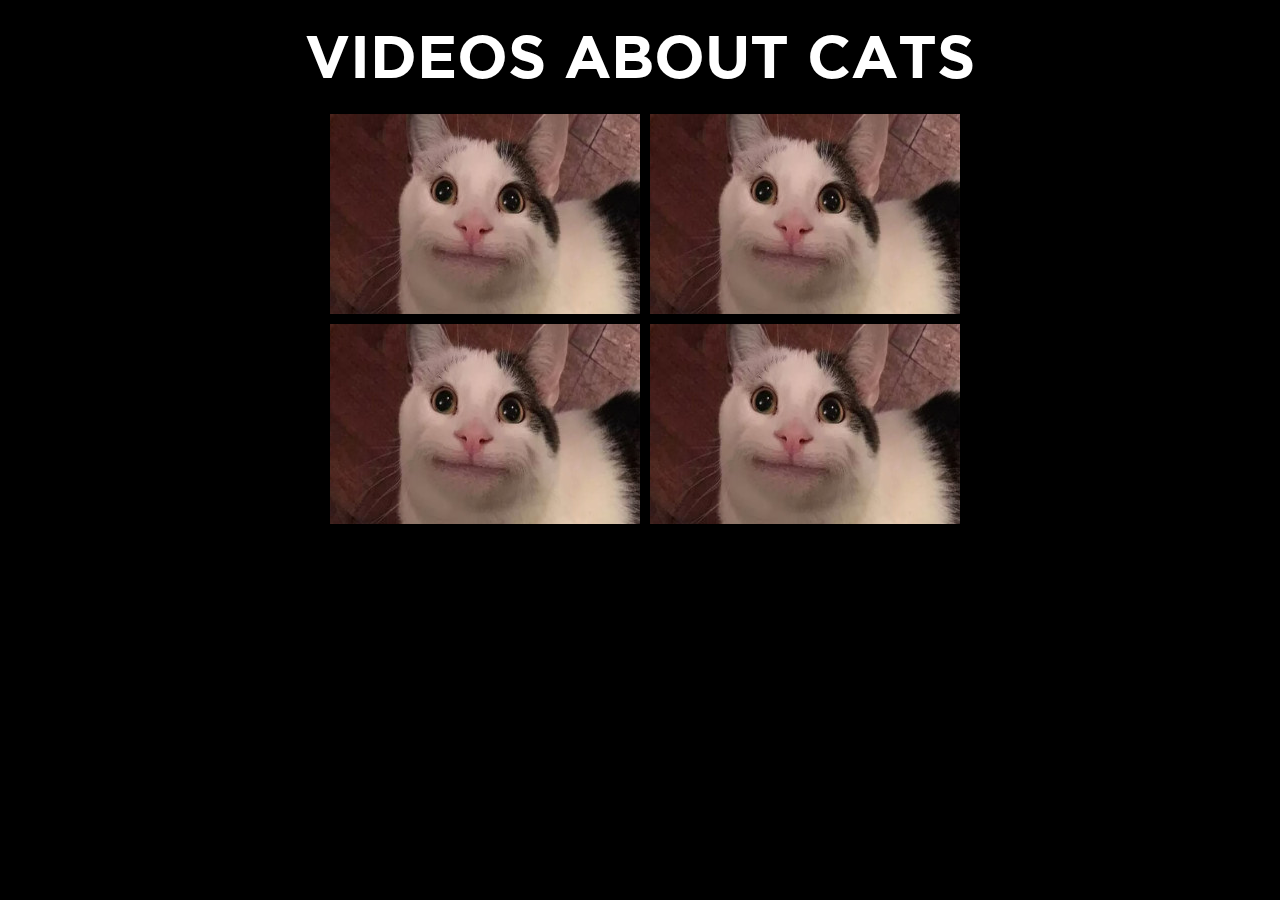
<file: HTML-CSS/Projeto01/index.html>
<!DOCTYPE html>
<html lang="en">
<head>
    <meta charset="UTF-8">
    <meta name="viewport" content="width=device-width, initial-scale=1.0">
    <link rel="stylesheet" href="styles/style.css">
    <title>Document</title>
</head>
<body>
    

    <header class="titulo">
        <h1>VIDEOS ABOUT CATS</h1>
    </header>

    <div class="center">
        <div class="container">
            <div class="vid vid1">
                <a id="textinho" href="page2.html" rel="next"><img src="media/images/olli-the-polite-cat.jpeg" alt=""></a>
            </div>
            <div class="vid vid1">
                <a id="textinho" href="page3.html" rel="next"><img src="media/images/olli-the-polite-cat.jpeg" alt=""></a>
            </div>
            <div class="vid vid1">
                <a id="textinho" href="page4.html" rel="next"><img src="media/images/olli-the-polite-cat.jpeg" alt=""></a>
            </div>
            <div class="vid vid1">
                <a id="textinho" href="page5.html" rel="next"><img src="media/images/olli-the-polite-cat.jpeg" alt=""></a>
        </div>     
    </div>
   



</body>
</html>
</file>
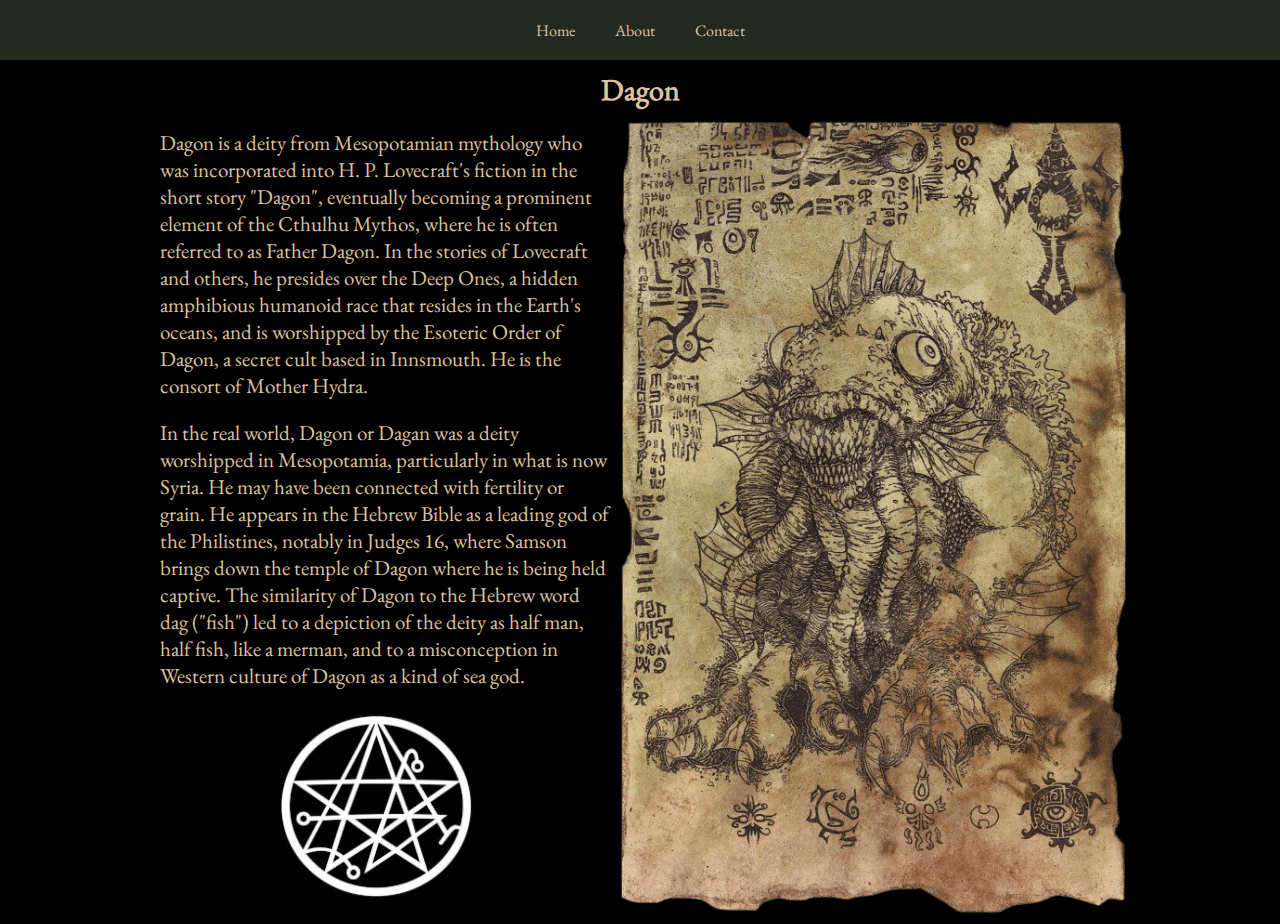
<file: HTML-CSS/Projeto02/index.html>
<!DOCTYPE html>
<html lang="en">
<head>
    <meta charset="UTF-8">
    <meta name="viewport" content="width=device-width, initial-scale=1.0">
    <link rel="stylesheet" href="style.css">
    <title>Grouping Tagas</title>
</head>
<body>
    
    <header>
        <nav class="navbar">
            <a href="#">Home</a>
            <a href="#">About</a>
            <a href="#">Contact</a>
        </nav>
    </header>


    <main>
        <section class="jurubeba">
            <article>
                <h1 id="titulo1">Dagon</h1>
                <div class="container-dagon">
                    <div class="left-dagon">
                        <img class="dagonimg" src="media/images/dagon.png" alt="dagon">
                    </div>
                 </div>
                <section class="dagondescription">
                    <p class="dagon">Dagon is a deity from Mesopotamian mythology who was incorporated into H. P. Lovecraft's fiction in the short story "Dagon", eventually becoming a prominent element of the Cthulhu Mythos, where he is often referred to as Father Dagon. In the stories of Lovecraft and others, he presides over the Deep Ones, a hidden amphibious humanoid race that resides in the Earth's oceans, and is worshipped by the Esoteric Order of Dagon, a secret cult based in Innsmouth. He is the consort of Mother Hydra.</p>
                </section>
                <section class="dagondescription">
                    <p class="dagon">In the real world, Dagon or Dagan was a deity worshipped in Mesopotamia, particularly in what is now Syria. He may have been connected with fertility or grain. He appears in the Hebrew Bible as a leading god of the Philistines, notably in Judges 16, where Samson brings down the temple of Dagon where he is being held captive. The similarity of Dagon to the Hebrew word dag ("fish") led to a depiction of the deity as half man, half fish, like a merman, and to a misconception in Western culture of Dagon as a kind of sea god.</p>
                </section>
            </article>

            <div id="necronomicon">
                <img src="media/images/necronomicon.jpeg" alt="necronomicon" width="196px">
            </div>
        </section>
    </main>
</body>
</html>
</file>
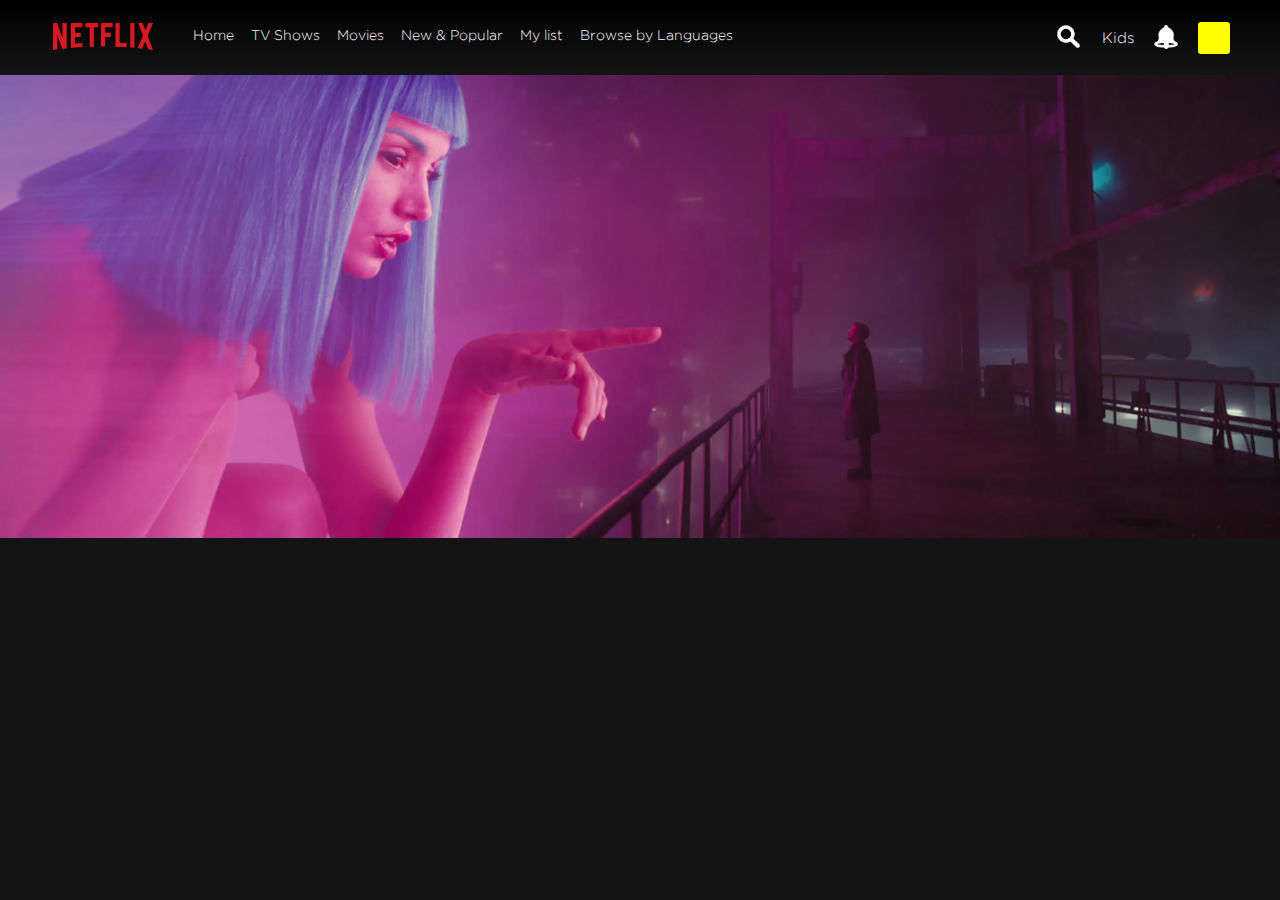
<file: HTML-CSS/Projeto04/index.html>
<!DOCTYPE html>
<html lang="en">
<head>
    <meta charset="UTF-8">
    <meta name="viewport" content="width=device-width, initial-scale=1.0">
    <link rel="stylesheet" href="styles/index.css">
    <title>Home - Netflix</title>
</head>
<body>
    <header class="topbar">
        <div class="top-bar-config">
            <a href="#"><img src="media/images/netflix-logo.png" alt="netflix-logo"></a>
            <nav class="navigation-bar">
                <ul class="menu">
                    <li><a href="#">Home</a></li>
                    <li><a href="#">TV Shows</a></li>
                    <li><a href="#">Movies</a></li>
                    <li><a href="#">New & Popular</a></li>
                    <li><a href="#">My list</a></li>
                    <li><a href="#">Browse by Languages</a></li>
                </ul>
            <div class="right-container">
                <div>
                    <div class="button-right" draggable="false">
                        <a href="#">
                            <img src="search-svgrepo-com.png" draggable="false">
                        </a>
                        <input type="text" placeholder="Titles, people, genres">             
                    </div>
                </div>
                <div class="kids">
                    <a href="#">Kids</a>
                </div>
                <div class="notification">
                    <a href="#"><img id="bell" src="media/images/ring.png"></a>
                </div>
                <div class="perfil">
                    <div class="perfil-img"></div>
                </div>
            </div>
        </nav>
    </header>

    <section>
        <div class="banner">
            <img src="media/images/blade-runner-36.webp" alt="banner">
        </div>
    </section>




</body>
</html>
</file>
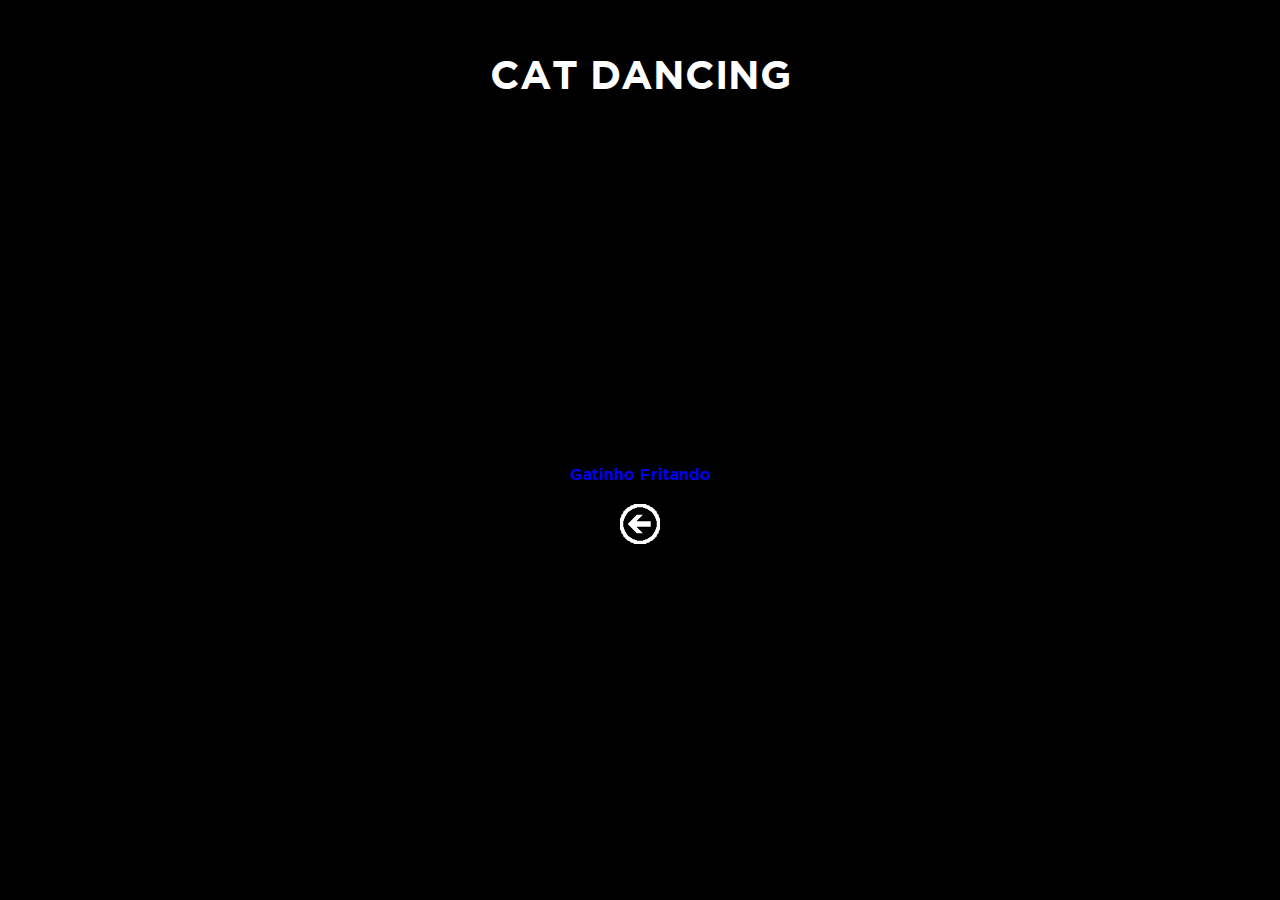
<file: HTML-CSS/Projeto01/page2.html>
<!DOCTYPE html>
<html lang="en">
<head>
    <meta charset="UTF-8">
    <meta name="viewport" content="width=device-width, initial-scale=1.0">
    <link rel="stylesheet" href="styles/stylepage2.css">
    <title>Document</title>
</head>
<body>
    
    <header class="titulo">
        <h1>CAT DANCING</h1>
    </header>
    
    
    <div class="catdance">
        <iframe width="560" height="315" src="https://www.youtube.com/embed/etxxue4hI7k?si=i9AOYBYkUW0GamPq" frameborder="0" allowfullscreen></iframe>
    </div>

    <a href="https://www.aspca.org/pet-care/cat-care" target="_blank">Gatinho Fritando</a>
    <div class="img">
        <a href="index.html">
            <img src="media/images/back.png" alt="botao de voltar">
        </a>
    </div>


    
</body>
</html>
</file>
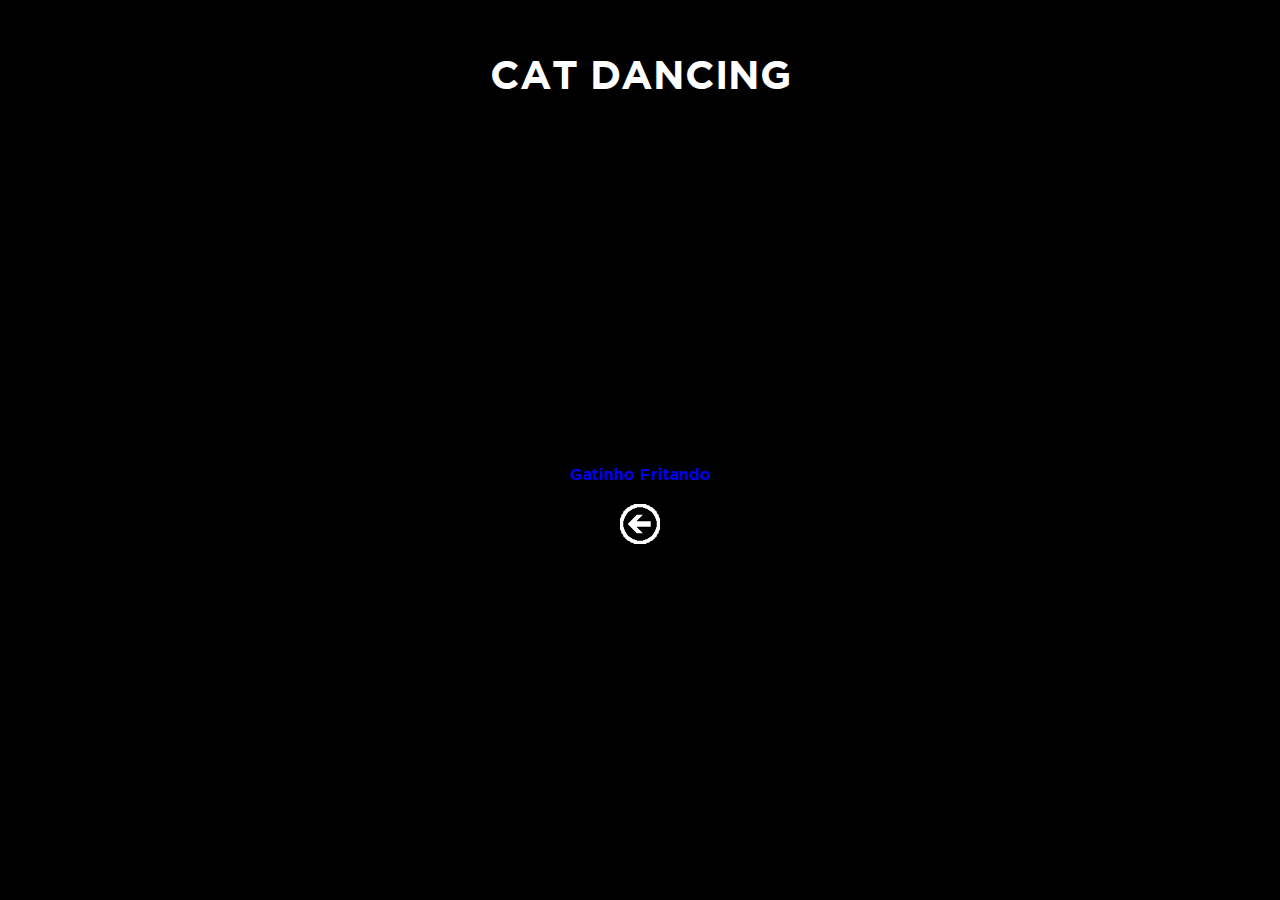
<file: HTML-CSS/Projeto01/page5.html>
<!DOCTYPE html>
<html lang="en">
<head>
    <meta charset="UTF-8">
    <meta name="viewport" content="width=device-width, initial-scale=1.0">
    <link rel="stylesheet" href="styles/stylepage2.css">
    <title>Document</title>
</head>
<body>
    
    <header class="titulo">
        <h1>CAT DANCING</h1>
    </header>   
    <div class="catdance">
        <iframe width="560" height="315" src="https://www.youtube.com/embed/etxxue4hI7k?si=i9AOYBYkUW0GamPq" frameborder="0" allowfullscreen></iframe>
    </div>   
    <a href="https://www.aspca.org/pet-care/cat-care" target="_blank">Gatinho Fritando</a> 
    <div class="img">
        <a href="index.html">
            <img src="media/images/back.png" alt="botao de voltar">
        </a>
    </div>


    
</body>
</html>
</file>
<file: HTML-CSS/Projeto01/styles/style.css>
@font-face {
    font-family: Gotham;
    src: url(../fonts/GothamBold.ttf);
}

html {
    background-color: black;
    font-family: Gotham;
}

.titulo {
    position: relative;
    top: -20px;
    color: white;
    text-align: center;
    font-size: 30px;

}

.center {
    width: 100%;
    height: 100%;
    justify-content: center;
    align-items: center;
    display: flex;
}

.container {
    position: relative;
    top: -90px;
    width: max-content;
    height: 100%;
    display: grid;
    grid-template-columns: 310px 300px;
    grid-template-rows: 310px 90px;
    gap: 10px;
    align-items: center;
    justify-content: center;
}

.vid {
    width: 310px;
    height:200px;
    
}

.vid1 {
    background-color: transparent;
    align-items: center;
    justify-content: center;
    display: flex;
}

.vid {
    transition: .35s;
    cursor: pointer;
}

.container:hover > :not(:hover) {
    opacity: .4;
    transform: scale(0.9);
}
</file>
<file: HTML-CSS/Projeto02/style.css>
@font-face {
    font-family: EBgaramond; 
    src: url(fonts/EBGaramond-Regular.ttf);
}

*{
    margin: 0px;
    padding: 0px;
    background-color: black;
    font-family: EBgaramond;
}


p {
    color: #dcc39d;
    font-size: 21px;
}

.navbar {
    height: 60px;
    background-color: #232820;
    text-align: center;
    display: flex;
    place-items: center;
    justify-content: center;
}

.navbar > a {
    text-decoration: none;
    color: #dcc39d;
    background-color: transparent;
    margin: auto 20px auto 20px;
}

.navbar > a:hover {
    text-decoration: underline;
}

#titulo1 {
    font-size: 30px;
    text-align: center;
    margin: 10px 10px;
    color: #dcc39d;
 
}

main {
    margin: auto;
    max-width: 1000px;
}

.container-dagon {
    width: 100%;
    margin: 0px;
}

.left-dagon {
    float: right;

}

.dagon{
    margin-top: 20px;
}

.dagondescription {
    margin: 10px 20px 10px 20px;
}

#necronomicon {
    display: flex;
    justify-content: center;
    margin-top: 20px;
}
</file>
<file: HTML-CSS/Projeto04/styles/index.css>
@font-face {
    font-family: Gotham;
    src: url(../fonts/Gotham-Font/Gotham-Light.otf);
}

* {
    margin: 0;
    padding: 0;
    text-decoration: none;
    list-style: none;
    color: white;
    font-family: Gotham, Courier, monospace;
}

:root {
    --color-first: #141414;
    --color-second: #e50914;
    --color-third: #ffffff;
    --color-firthy: #4c586b;
}

html, body {
    font-size: 62.5%;
    background-color: var(--color-first);
    
}


/*----------MENU BAR CONFIG----------*/

/*MENU BAR CONFIG LEFT*/

.topbar {
    position: fixed;
    display: flex;
    width: 100%;
    font-size: 1.5rem;
    background-image: linear-gradient(to bottom, black, var(--color-first));
    
}

.top-bar-config {
    display: flex;
    width: 100%;
    justify-content: center;
    align-items: center;
    margin-left: 3rem;
}

.top-bar-config > a > img {
    width: 10rem;
    padding: 2.3rem;
}

.menu {
    display: flex;
    margin-top: 0.5rem;
    
}

.navigation-bar {
    display: flex;
    justify-content: space-between;
    width: 100%;
}

.menu li a {
    display: inline;
    font-size: 1.4rem;
    margin-left: 1.7rem;
    transition: 1s;
}

.menu li a:hover {
    color: #b2b5bb;
}

/*MENU BAR CONFIG RIGHT*/

.right-container {
    display: flex;
    align-self: flex-end;
    justify-content: center;
    align-items: center;
    gap: 2rem;
    margin-right: 5rem;
}

.right-container button {
    border: none;
    background-color: transparent;
}

.right-container img {
    width: 2.7rem;
    align-self: center;
}

.button-right {
    display: flex;
    justify-content: center;
    align-items: center;
    cursor: pointer;
    background: transparent;
    box-shadow: 0 1rem 2.5rem rgb(0, 0, 0.03rem);
}

.button-right img {
    margin-right: 1rem;
}

.button-right:hover {
    border: 0.1rem solid var(--color-third);
}

.button-right:hover input {
    width: 18rem;
}

.button-right input {
    width: 0;
    outline: none;
    border: none;
    font-weight: 500;
    transition: 0.4s;
    background: transparent;
}

.button-right a {
    color: #1daf;
    font-size: 1.8rem;
}

#bell {
    width: 2.4rem;
}

.perfil-img {
    width: 3.2rem;
    height: 3.2rem;
    border-radius: 10%;
    background-color: yellow;
}

.banner {
    position: absolute;
    top: 0;
    left: 0;
    z-index: -1;

}

.kids {
    margin-left: -1rem;
}

.banner img {
    width: 100%;
    background-size: cover;
}
</file>
<file: HTML-CSS/Projeto01/styles/stylepage2.css>
@font-face {
    font-family: Gotham;
    src: url(../fonts/GothamBold.ttf);
}

html {
    background-color: black;
    font-family: Gotham;
}


.titulo {
    text-align: center;
    color: white;
    margin-top: 50px;
    margin-bottom: -50px;
    font-size: 20px;
}

.catdance {
    position: relative;
    top: 60px;
    margin-bottom: -20px;
    width: 100%;
    height: 100%;
    display: grid;
    grid-template-columns: 1 1;
    grid-template-rows: 300px 100px;
    align-items: center;
    justify-content: center;
}

a {
    position: relative;
    justify-content: center;
    text-align: center;
    display: flex;
    margin-top: 10px;
    text-decoration: none;
}

.img {
    display: flex;
    justify-content: center;
    align-items: center;
}

.img img {
    margin-top: 10px;
    width: 40px;
}
</file>
